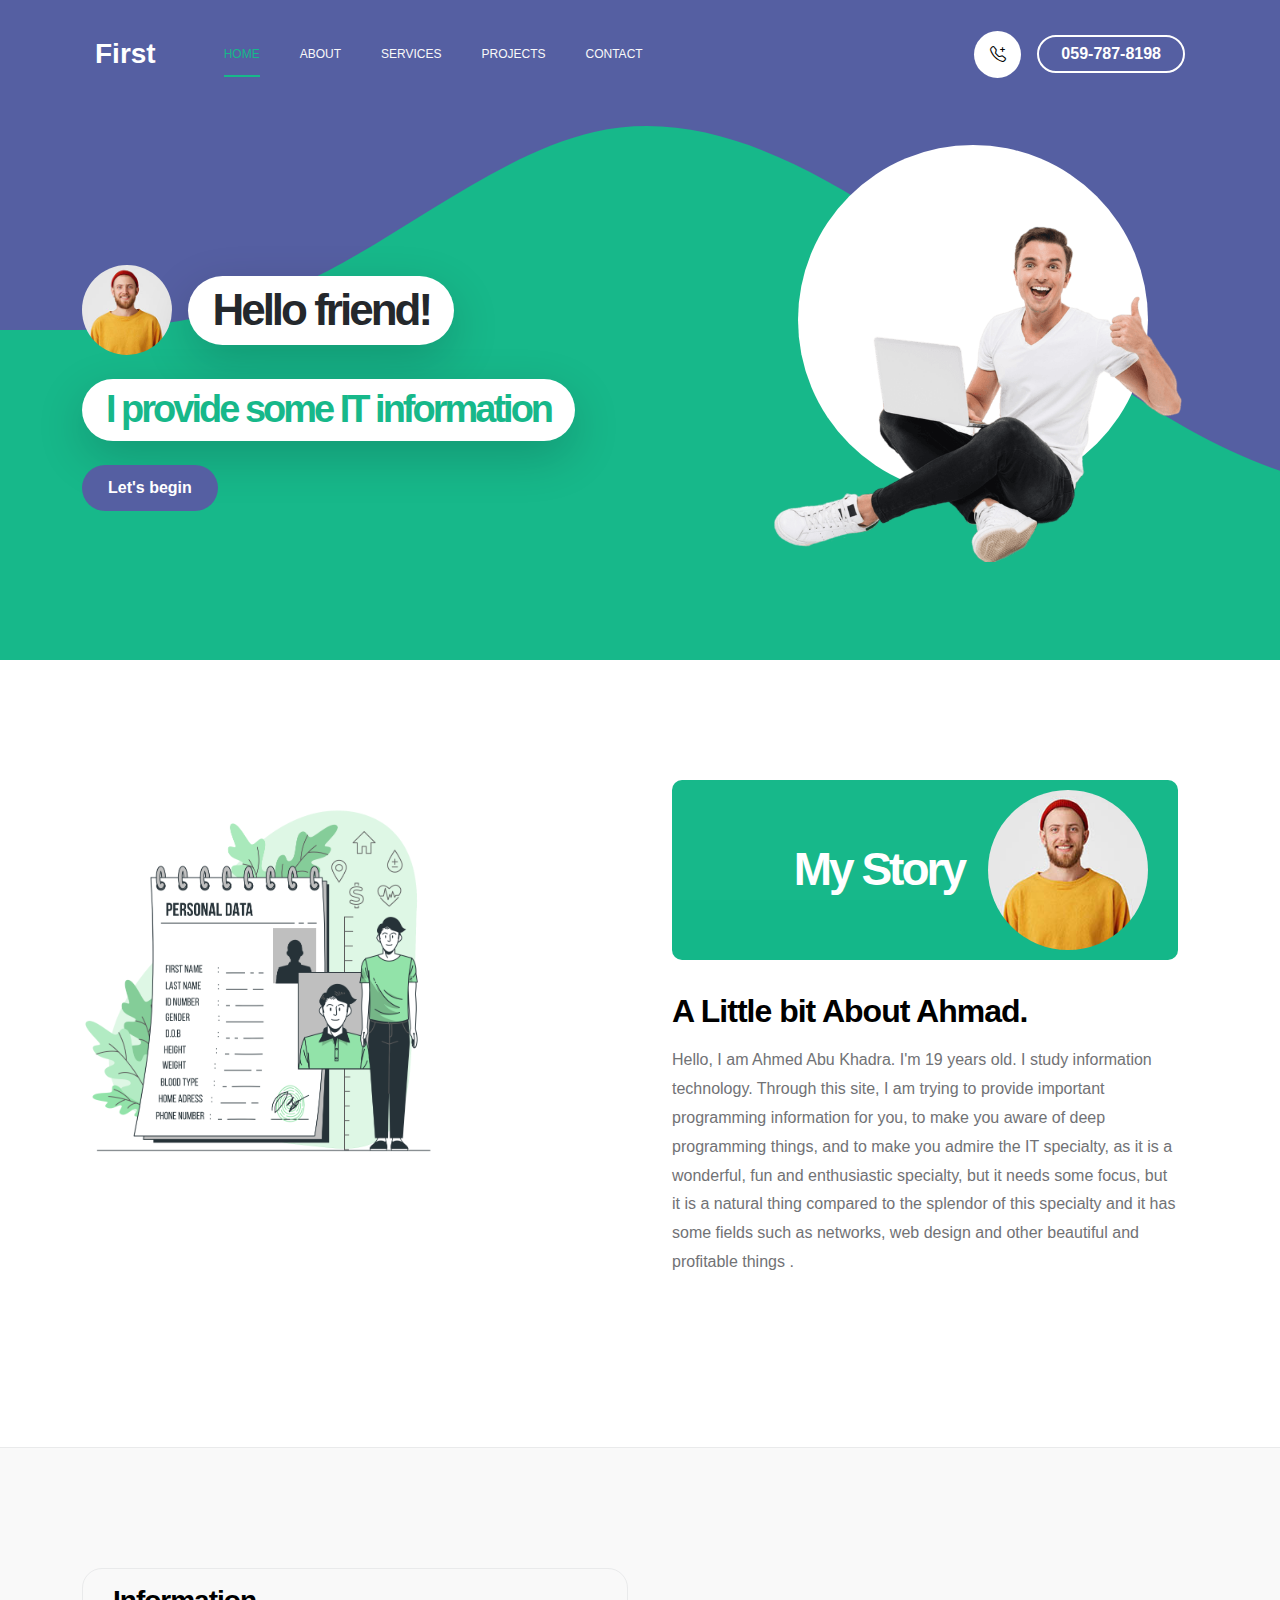
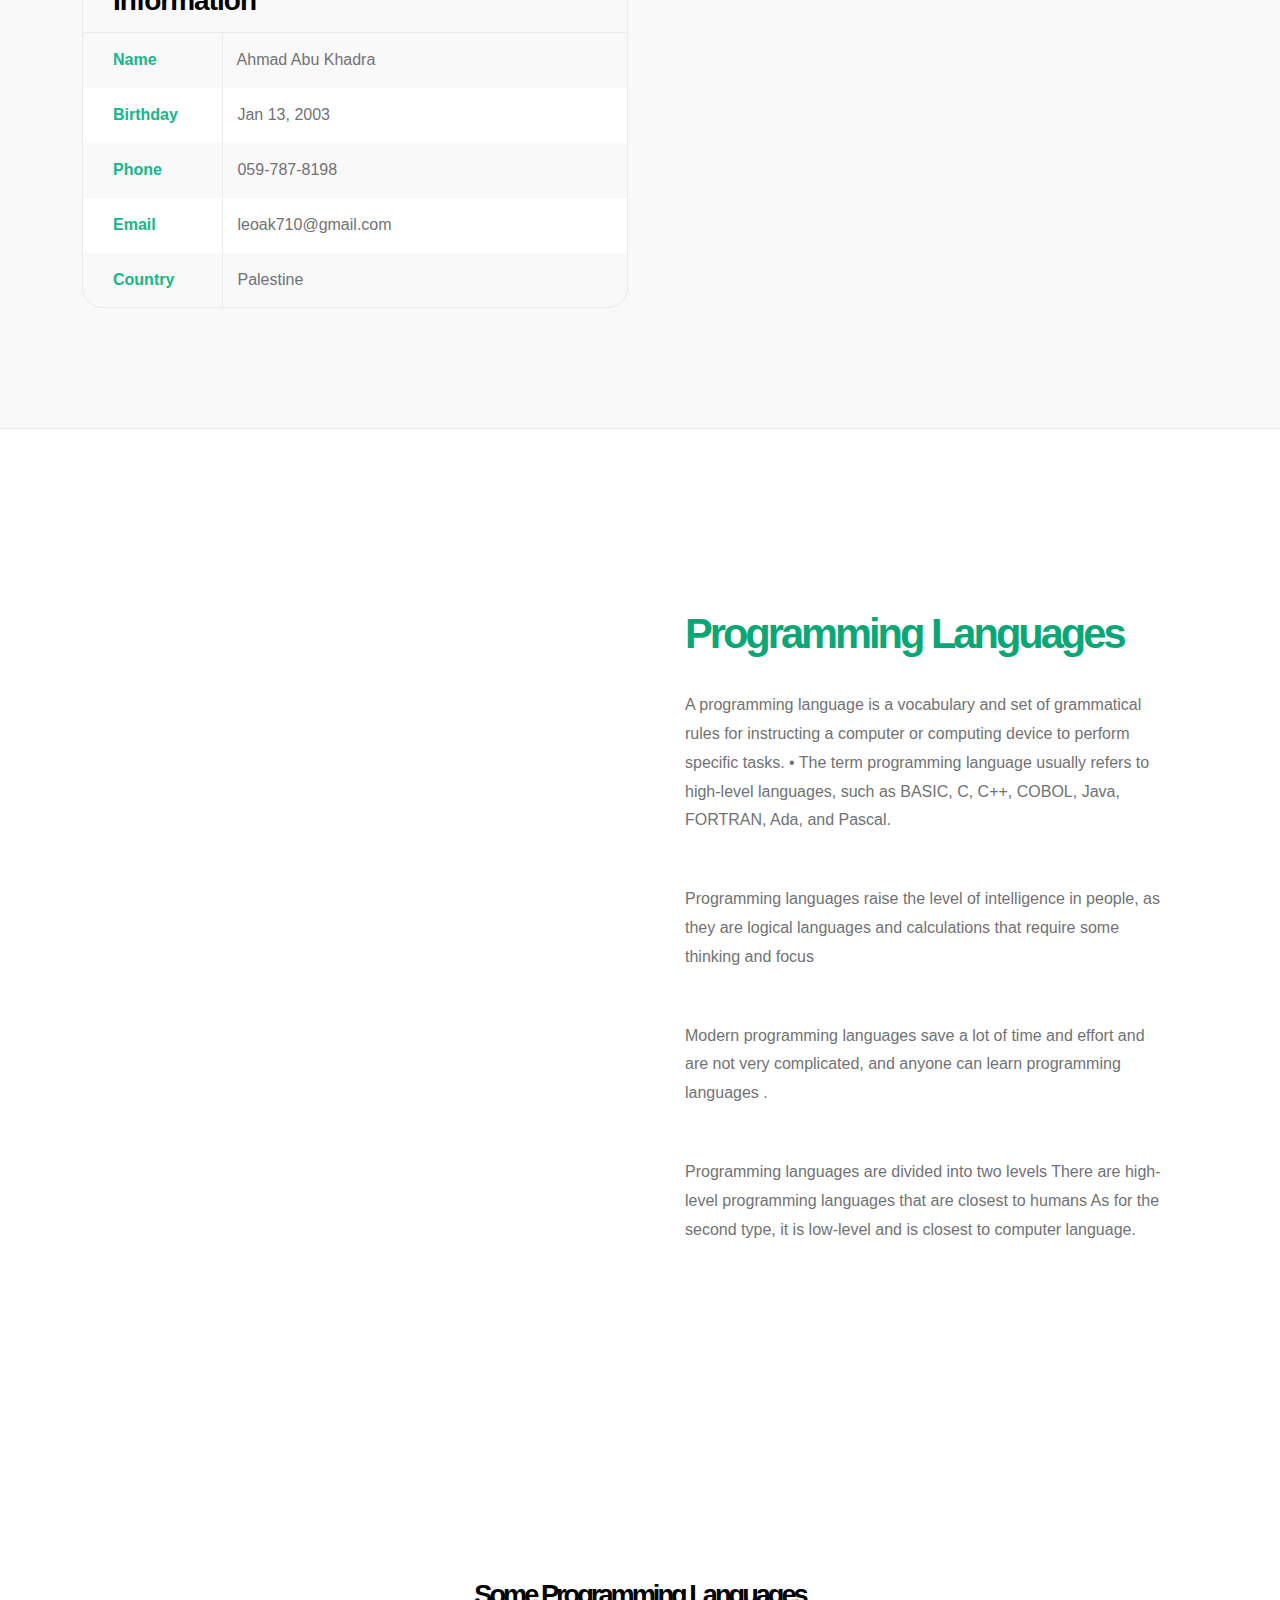
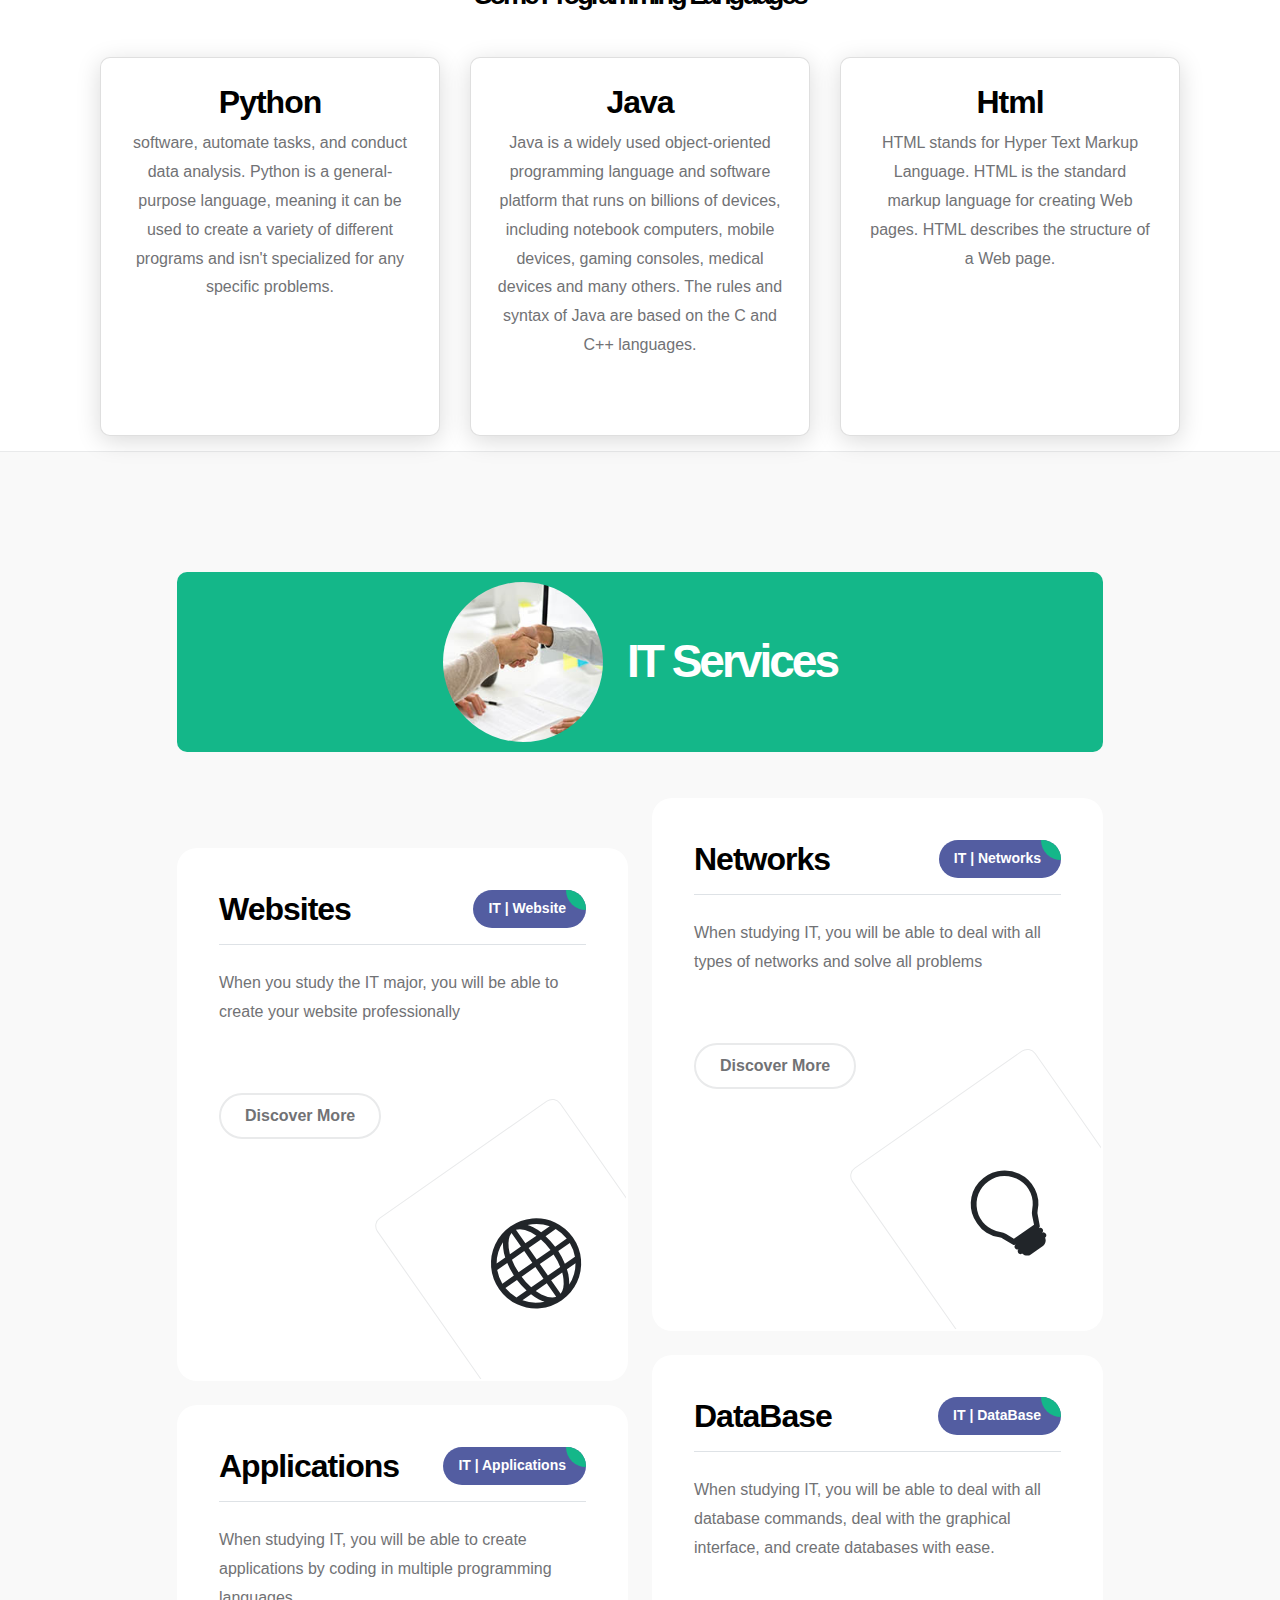
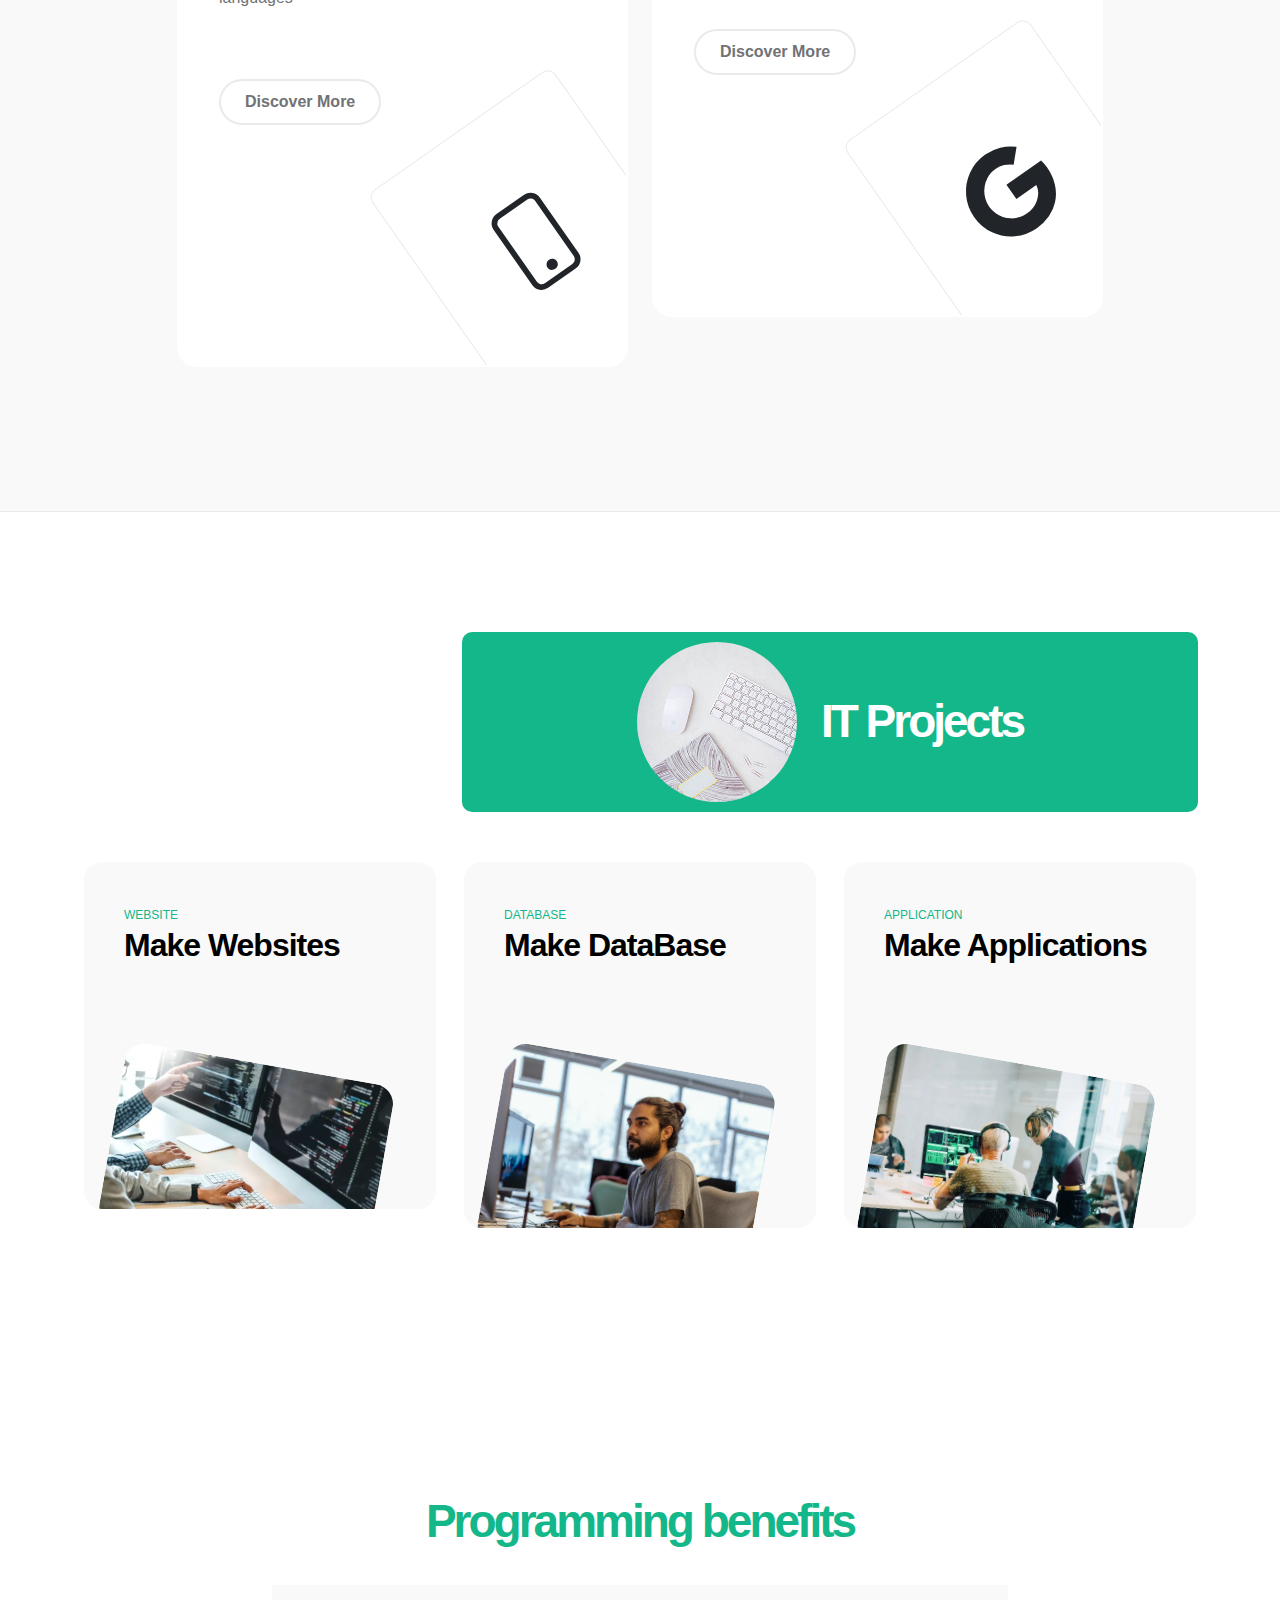
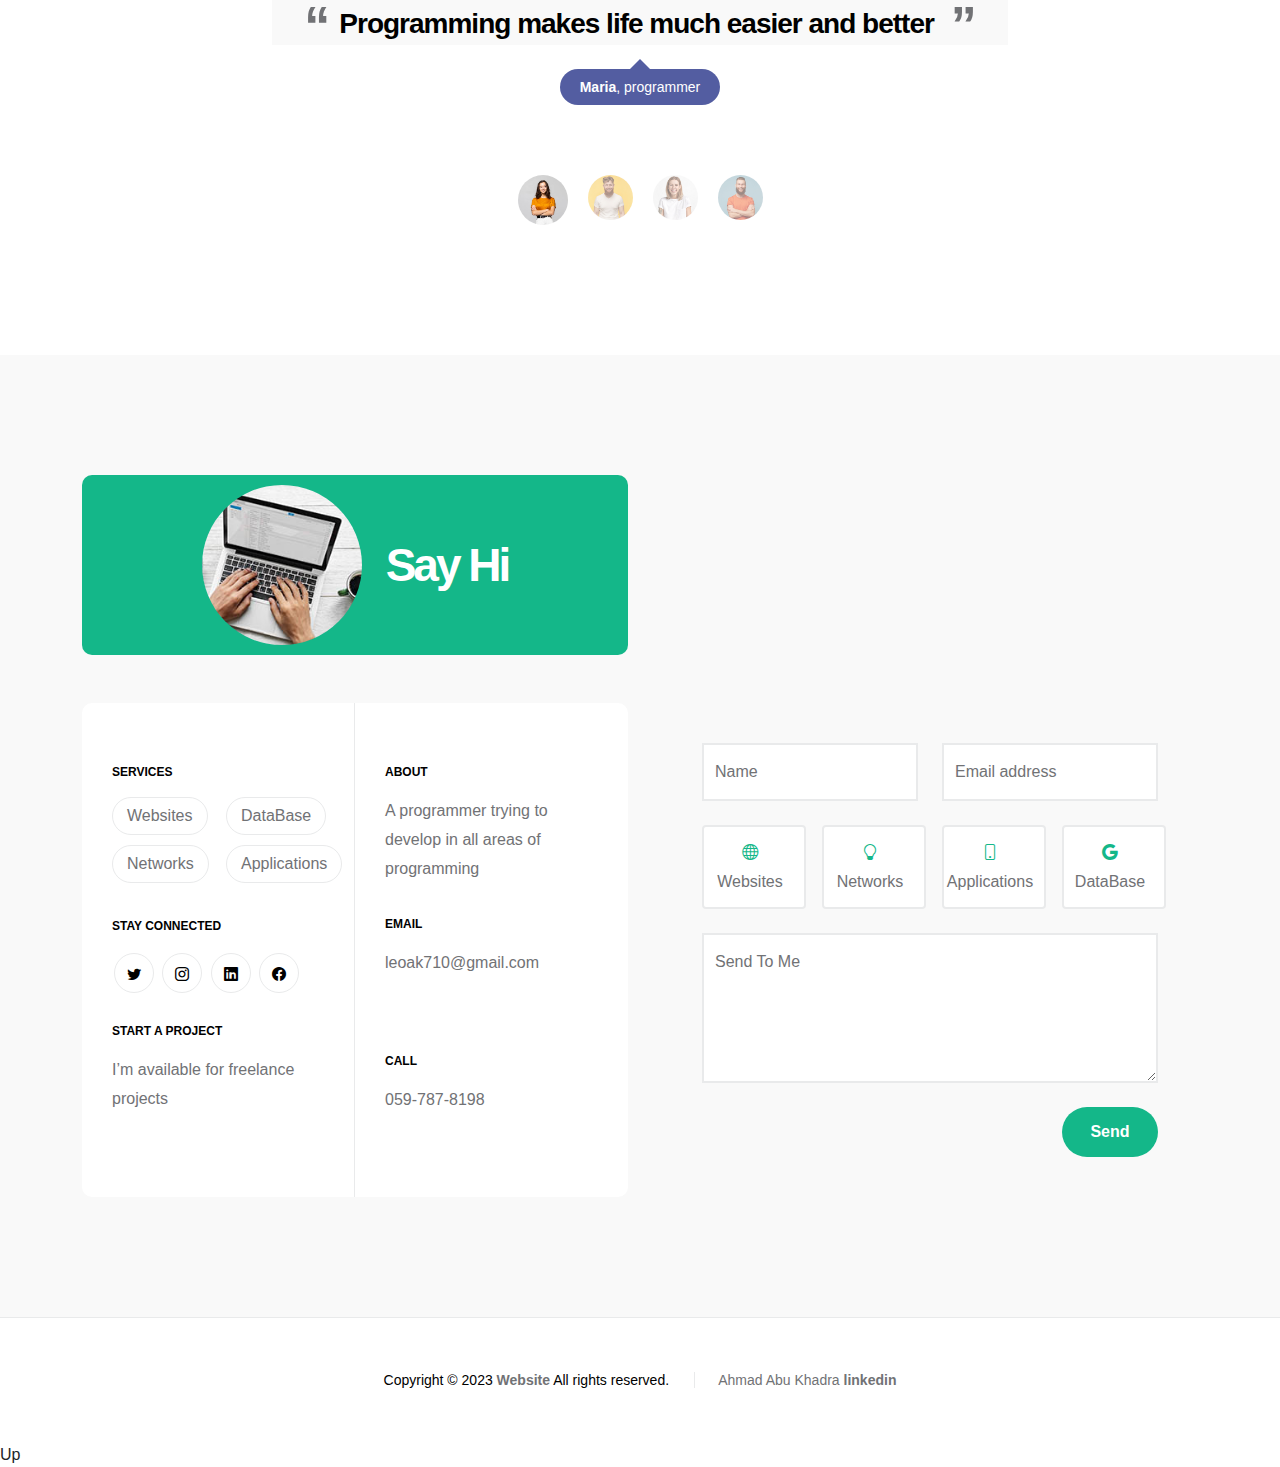
<file: index.html>
<!doctype html>
<html lang="en">
    <head>
        <meta charset="utf-8">
        <meta name="viewport" content="width=device-width, initial-scale=1">
        <link rel="shortcut icon" type="images/png " href="images/favicon.png" />

        <meta name="description" content="">
        <meta name="author" content="TemplateMo">

        <title>Ahmad Abu Khadra | Website</title>

        <!-- CSS FILES -->
        <link rel="preconnect" href="https://fonts.googleapis.com">
        
        <link rel="preconnect" href="https://fonts.gstatic.com" crossorigin>
        
        <link href="https://fonts.googleapis.com/css2?family=DM+Sans:wght@400;500;700&display=swap" rel="stylesheet">

        <link href="css/bootstrap.min.css" rel="stylesheet">

        <link href="css/bootstrap-icons.css" rel="stylesheet">

        <link href="css/magnific-popup.css" rel="stylesheet">
        <link rel="stylesheet" href="https://cdnjs.cloudflare.com/ajax/libs/font-awesome/6.2.1/css/all.min.css" integrity="sha512-MV7K8+y+gLIBoVD59lQIYicR65iaqukzvf/nwasF0nqhPay5w/9lJmVM2hMDcnK1OnMGCdVK+iQrJ7lzPJQd1w==" crossorigin="anonymous" referrerpolicy="no-referrer" />

        <link href="css/templatemo-first-portfolio-style.css" rel="stylesheet">
        




     

    </head>
    
    <body>

        <section class="preloader">
            <div class="spinner">
                <span class="spinner-rotate"></span>    
            </div>
        </section>

        <nav class="navbar navbar-expand-lg">
            <div class="container">

                <button class="navbar-toggler" type="button" data-bs-toggle="collapse" data-bs-target="#navbarNav" aria-controls="navbarNav" aria-expanded="false" aria-label="Toggle navigation">
                    <span class="navbar-toggler-icon"></span>
                </button>

                <a href="index.html" class="navbar-brand mx-auto mx-lg-0">First</a>

                <div class="d-flex align-items-center d-lg-none">
                    <i class="navbar-icon bi-telephone-plus me-3"></i>
                    <a class="custom-btn btn" href="#section_5">
                        059-787-8198
                    </a>
                </div>

                <div class="collapse navbar-collapse" id="navbarNav">
                    <ul class="navbar-nav ms-lg-5">
                        <li class="nav-item">
                            <a class="nav-link click-scroll" href="#section_1">Home</a>
                        </li>

                        <li class="nav-item">
                            <a class="nav-link click-scroll" href="#section_2">About</a>
                        </li>

                        <li class="nav-item">
                            <a class="nav-link click-scroll" href="#section_3">Services</a>
                        </li>

                        <li class="nav-item">
                            <a class="nav-link click-scroll" href="#section_4">Projects</a>
                        </li>

                        <li class="nav-item">
                            <a class="nav-link click-scroll" href="#section_5">Contact</a>
                        </li>
                    </ul>

                    <div class="d-lg-flex align-items-center d-none ms-auto">
                        <i class="navbar-icon bi-telephone-plus me-3"></i>
                        <a class="custom-btn btn" href="#section_5">
                            059-787-8198
                        </a>
                    </div>
                </div>

            </div>
        </nav>

        <main>

            <section class="hero d-flex justify-content-center align-items-center" id="section_1">
                <div class="container">
                    <div class="row">

                        <div class="col-lg-7 col-12">
                            <div class="hero-text">
                                <div class="hero-title-wrap d-flex align-items-center mb-4">
                                    <img src="images/happy-bearded-young-man.jpg" class="avatar-image avatar-image-large img-fluid" alt="">

                                    <h1 class="hero-title ms-3 mb-0">Hello friend!</h1>
                                </div>

                                <h2 class="mb-4">I provide some  IT information</h2>
                                <p class="mb-4"><a class="custom-btn btn custom-link" href="#section_2">Let's begin</a></p>
                            </div>
                        </div>

                        <div class="col-lg-5 col-12 position-relative">
                            <div class="hero-image-wrap"></div>
                            <img src="images/portrait-happy-excited-man-holding-laptop-computer.png" class="hero-image img-fluid" alt="">
                        </div>

                    </div>
                </div>

                <svg xmlns="http://www.w3.org/2000/svg" viewBox="0 0 1440 320"><path fill="#535da1" fill-opacity="1" d="M0,160L24,160C48,160,96,160,144,138.7C192,117,240,75,288,64C336,53,384,75,432,106.7C480,139,528,181,576,208C624,235,672,245,720,240C768,235,816,213,864,186.7C912,160,960,128,1008,133.3C1056,139,1104,181,1152,202.7C1200,224,1248,224,1296,197.3C1344,171,1392,117,1416,90.7L1440,64L1440,0L1416,0C1392,0,1344,0,1296,0C1248,0,1200,0,1152,0C1104,0,1056,0,1008,0C960,0,912,0,864,0C816,0,768,0,720,0C672,0,624,0,576,0C528,0,480,0,432,0C384,0,336,0,288,0C240,0,192,0,144,0C96,0,48,0,24,0L0,0Z"></path></svg>
            </section>


            <section class="about section-padding" id="section_2">
                <div class="container">
                    <div class="row">

                        <div class="col-lg-6 col-12">
                            <img src="images/Personal data-bro.png" class="about-image img-fluid" alt="">
                        </div>

                        <div class="col-lg-6 col-12 mt-5 mt-lg-0">
                            <div class="about-thumb">

                                <div class="section-title-wrap d-flex justify-content-end align-items-center mb-4">
                                    <h2 class="text-white me-4 mb-0">My Story</h2>

                                    <img src="images/happy-bearded-young-man.jpg" class="avatar-image img-fluid" alt="">
                                </div>

                                <h3 class="pt-2 mb-3">A Little bit About Ahmad.</h3>


<p>Hello, I am Ahmed Abu Khadra. I'm 19 years old. I study information technology. Through this site, I am trying to provide important programming information for you, to make you aware of deep programming things, and to make you admire the IT specialty, as it is a wonderful, fun and enthusiastic specialty, but it needs some focus, but it is a natural thing compared to the splendor of this specialty and it has some fields such as networks, web design and other beautiful and profitable things .

</p>
                            </div>
                        </div>

                    </div>
                </div>
            </section>







            






























            <section class="featured section-padding">
                <div class="container">
                    <div class="row">

                        <div class="col-lg-6 col-12">
                            <div class="profile-thumb">
                                <div class="profile-title">
                                    <h4 class="mb-0">Information</h4>
                                </div>

                                <div class="profile-body">
                                    <p>
                                        <span class="profile-small-title">Name</span> 
                                        <span>Ahmad Abu Khadra</span>
                                    </p>

                                    <p>
                                        <span class="profile-small-title">Birthday</span> 
                                        <span>Jan 13, 2003</span>
                                    </p>

                                    <p>
                                        <span class="profile-small-title">Phone</span> 
                                         <span><a href="tel: 305-240-9671">059-787-8198</a></span>
                                    </p>

                                    <p>
                                        <span class="profile-small-title">Email</span> 
                                        <span><a href="leoak710@gmail.com">leoak710@gmail.com</a></span>
                                    </p>
                                    <p>
                                        <span class="profile-small-title">Country</span> 
                                        <span><a href="#">Palestine</a></span>
                                        
                                    </p>
                                </div>
                            </div>
                        </div>

                    

                    </div>
                </div>
            </section>


                 



            <section class="parallax-window tm-section tm-section-services" id="services" data-parallax="scroll" data-image-src="#">
                <div class="tm-page-content-width">
                    <div class="tm-translucent-white-bg tm-content-box tm-content-box-right tm-textbox-full-height">
                        <div class="tm-content-box-inner">
                            <h2 class="tm-section-title tm-blue-text"> Programming Languages
                            </h2>
                            

<p>A programming language is a vocabulary and set of grammatical rules for instructing a computer or computing device to perform specific tasks. • The term programming language usually refers to high-level languages, such as BASIC, C, C++, COBOL, Java, FORTRAN, Ada, and Pascal.
</p>                           
 <div class="media tm-media">
                                <i class="fa fa-4x fa-cogs tm-media-icon"></i>    
                                <div class="media-body tm-media-body">
                                    <p class="tm-small-font">Programming languages ​​raise the level of intelligence in people, as they are logical languages ​​and calculations that require some thinking and focus</p>       
                                </div>                                
                            </div>
                            <div class="media tm-media">
                                <i class="fa fa-4x fa-check tm-media-icon"></i>
  
                                <div class="media-body tm-media-body">                                    
                                    <p class="tm-small-font">Modern programming languages ​​save a lot of time and effort and are not very complicated, and anyone can learn programming languages
                                        .</p>   
                                </div>
                            </div>
                            <div class="media tm-media">

                                <i class="fa fa-4x fa-podcast tm-media-icon"></i>
                                <div class="media-body tm-media-body">                                    
                                    <p class="tm-small-font">Programming languages ​​are divided into two levels
                                        There are high-level programming languages ​​that are closest to humans
                                        As for the second type, it is low-level and is closest to computer language.</p>   
                                </div>
                            </div>
                                
                                
                        </div>                        
                    </div>                    
                </div>                
            </section>







            <section class="cards" id="information">
                <h2 class="title">Some Programming Languages</h2>
                <div class="content">
                    <div class="card">
                        <div class="icon">
                            <i class="fa-brands fa-python"></i>
                        </div>
                        <div class="info">
                            <h3>Python</h3>
       <p> software, automate tasks, and conduct data analysis. Python is a general-purpose language, meaning it can be used to create a variety of different programs and isn't specialized for any specific problems.</p>
                        </div>
                    </div>
                    <div class="card">
                        <div class="icon">
                            <i class="fa-brands fa-java"></i>
                        </div>
                        <div class="info">
                            <h3>Java</h3>
        <p>Java is a widely used object-oriented programming language and software platform that runs on billions of devices, including notebook computers, mobile devices, gaming consoles, medical devices and many others. The rules and syntax of Java are based on the C and C++ languages.
        </p>
                        </div>
                    </div>
                    <div class="card">
                        <div class="icon">
                            <i class="fa-brands fa-html5"></i>
                                        </div>
                        <div class="info">
                            <h3>Html</h3>
        <p>HTML stands for Hyper Text Markup Language. HTML is the standard markup language for creating Web pages. HTML describes the structure of a Web page.
        </p>
                        </div>
                    </div>
                </div>
            </section>















            

            <section class="services section-padding" id="section_3">
                <div class="container">
                    <div class="row">

                        <div class="col-lg-10 col-12 mx-auto">
                            <div class="section-title-wrap d-flex justify-content-center align-items-center mb-5">
                                <img src="images/handshake-man-woman-after-signing-business-contract-closeup.jpg" class="avatar-image img-fluid" alt="">

                                <h2 class="text-white ms-4 mb-0"> IT Services</h2>
                            </div>

                            <div class="row pt-lg-5">
                                <div class="col-lg-6 col-12">
                                    <div class="services-thumb">
                                        <div class="d-flex flex-wrap align-items-center border-bottom mb-4 pb-3">
                                            <h3 class="mb-0">Websites</h3>

                                            <div class="services-price-wrap ms-auto">
                                                <p class="services-price-text mb-0">IT | Website</p>
                                                <div class="services-price-overlay"></div>
                                            </div>
                                        </div>

                                        <p>When you study the IT major, you will be able to create your website professionally
                                        </p>

                                        <a href="#" class="custom-btn custom-border-btn btn mt-3">Discover More</a>

                                        <div class="services-icon-wrap d-flex justify-content-center align-items-center">
                                            <i class="services-icon bi-globe"></i>
                                        </div>
                                    </div>
                                </div>

                                <div class="col-lg-6 col-12">
                                    <div class="services-thumb services-thumb-up">
                                        <div class="d-flex flex-wrap align-items-center border-bottom mb-4 pb-3">
                                            <h3 class="mb-0">Networks</h3>

                                            <div class="services-price-wrap ms-auto">
                                                <p class="services-price-text mb-0">IT | Networks</p>
                                                <div class="services-price-overlay"></div>
                                            </div>
                                        </div>

<p>When studying IT, you will be able to deal with all types of networks and solve all problems
</p>
                                        <a href="#" class="custom-btn custom-border-btn btn mt-3">Discover More</a>

                                        <div class="services-icon-wrap d-flex justify-content-center align-items-center">
                                            <i class="services-icon bi-lightbulb"></i>
                                        </div>
                                    </div>
                                </div>

                                <div class="col-lg-6 col-12">
                                    <div class="services-thumb">
                                        <div class="d-flex flex-wrap align-items-center border-bottom mb-4 pb-3">
                                            <h3 class="mb-0">Applications
                                            </h3>

                                            <div class="services-price-wrap ms-auto">
                                                <p class="services-price-text mb-0">IT | Applications </p>
                                                <div class="services-price-overlay"></div>
                                            </div>
                                        </div>


                                        <p>When studying IT, you will be able to create applications by coding in multiple programming languages
                                        </p>
                                        <a href="#" class="custom-btn custom-border-btn btn mt-3">Discover More</a>

                                        <div class="services-icon-wrap d-flex justify-content-center align-items-center">
                                            <i class="services-icon bi-phone"></i>
                                        </div>
                                    </div>
                                </div>

                                <div class="col-lg-6 col-12">
                                    <div class="services-thumb services-thumb-up">
                                        <div class="d-flex flex-wrap align-items-center border-bottom mb-4 pb-3">
                                            <h3 class="mb-0">DataBase</h3>

                                            <div class="services-price-wrap ms-auto">
                                                <p class="services-price-text mb-0">IT | DataBase</p>
                                                <div class="services-price-overlay"></div>
                                            </div>
                                        </div>


                                        <p>When studying IT, you will be able to deal with all database commands, deal with the graphical interface, and create databases with ease.
                                        </p>
                                        <a href="#" class="custom-btn custom-border-btn btn mt-3">Discover More</a>

                                        <div class="services-icon-wrap d-flex justify-content-center align-items-center">
                                            <i class="services-icon bi-google"></i>
                                        </div>
                                    </div>
                                    
                                </div>
                            </div>
                        </div>
                    </div>
                </div>
            </section>


            <section class="projects section-padding" id="section_4">
                <div class="container">
                    <div class="row">

                        <div class="col-lg-8 col-md-8 col-12 ms-auto">
                            <div class="section-title-wrap d-flex justify-content-center align-items-center mb-4">
                                <img src="images/white-desk-work-study-aesthetics.jpg" class="avatar-image img-fluid" alt="">

                                <h2 class="text-white ms-4 mb-0"> IT Projects</h2>
                            </div>
                        </div>

                        <div class="clearfix"></div>

                        <div class="col-lg-4 col-md-6 col-12">
                            <div class="projects-thumb">
                                <div class="projects-info">
                                    <small class="projects-tag">Website</small>

                                    <h3 class="projects-title">Make Websites</h3>
                                </div>

                                <a href="images/web-development-01.webp" class="popup-image">
                                    <img src="images/web-development-01.webp" class="projects-image img-fluid" alt="">
                                </a>
                            </div>
                        </div>

                        <div class="col-lg-4 col-md-6 col-12">
                            <div class="projects-thumb">
                                <div class="projects-info">
                                    <small class="projects-tag">DataBase</small>

                                    <h3 class="projects-title">Make DataBase</h3>
                                </div>

                                <a href="images/istock-1135710814.webp" class="popup-image">
                                    <img src="images/istock-1135710814.webp" class="projects-image img-fluid" alt="">
                                </a>
                            </div>
                        </div>

                        <div class="col-lg-4 col-md-6 col-12">
                            <div class="projects-thumb">
                                <div class="projects-info">
                                    <small class="projects-tag">Application</small>

                                    <h3 class="projects-title">Make Applications</h3>
                                </div>

                                <a href="images/programmers-coding-at-desk-man-woman-office-training.webp" class="popup-image">
                                    <img src="images/programmers-coding-at-desk-man-woman-office-training.webp" class="projects-image img-fluid" alt="">
                                </a>
                            </div>
                        </div>

                    </div>
                </div>
            </section>








            <section class="testimonial-section section-padding section-bg">
                <div class="container">
                    <div class="row">

                        <div class="col-lg-8 col-12 mx-auto">
                            <h2 class="mb-lg-3">
                             
                                Programming benefits</h2>
                            
                                <div id="testimonial-carousel" class="carousel carousel-fade slide" data-bs-ride="carousel">

                                    <div class="carousel-inner">
                                        <div class="carousel-item active">
                                           <div class="carousel-caption">
                                                <h4 class="carousel-title">Programming makes life much easier and better
                                                </h4>

                                                <small class="carousel-name"><span class="carousel-name-title">Maria</span>, programmer</small>
                                           </div>
                                        </div>

                                        <div class="carousel-item">
                                            <div class="carousel-caption">
                                                <h4 class="carousel-title">Programming creates jobs and raises the economy</h4>

                                                <small class="carousel-name"><span class="carousel-name-title">Thomas</span>, Web developer</small>
                                            </div>
                                        </div>

                                        <div class="carousel-item">
                                            <div class="carousel-caption">
                                                <h4 class="carousel-title">Programming is fun and makes the mind think smart and logical</h4>

                                                <small class="carousel-name"><span class="carousel-name-title">Jane</span>, IT student
                                                </small>
                                            </div>
                                        </div>

                                        <div class="carousel-item">
                                            <div class="carousel-caption">
                                                <h4 class="carousel-title">Programming makes it easy to find data quickly and easily</h4>

                                                <small class="carousel-name"><span class="carousel-name-title">Bob</span>, Database developer
                                                </small>
                                           </div>
                                        </div>

                                          <ol class="carousel-indicators">
                                               <li data-bs-target="#testimonial-carousel" data-bs-slide-to="0" class="active">
                                                    <img src="images/avatar/portrait-beautiful-young-woman-standing-grey-wall.jpg" class="img-fluid rounded-circle avatar-image" alt="avatar">
                                               </li>

                                               <li data-bs-target="#testimonial-carousel" data-bs-slide-to="1" class="">
                                                    <img src="images/avatar/portrait-young-redhead-bearded-male.jpg" class="img-fluid rounded-circle avatar-image" alt="avatar">
                                               </li>

                                               <li data-bs-target="#testimonial-carousel" data-bs-slide-to="2" class="">
                                                    <img src="images/avatar/pretty-blonde-woman-wearing-white-t-shirt.jpg" class="img-fluid rounded-circle avatar-image" alt="avatar">
                                               </li>

                                               <li data-bs-target="#testimonial-carousel" data-bs-slide-to="3" class="">
                                                    <img src="images/avatar/studio-portrait-emotional-happy-funny.jpg" class="img-fluid rounded-circle avatar-image" alt="avatar">
                                               </li>
                                          </ol>

                                 </div>
                            </div>
                        </div>

                    </div>
                </div>
            </section>



















































            <section class="contact section-padding" id="section_5">
                    <div class="container">
                        <div class="row">

                            <div class="col-lg-6 col-md-8 col-12">
                                <div class="section-title-wrap d-flex justify-content-center align-items-center mb-5">
                                    <img src="images/aerial-view-man-using-computer-laptop-wooden-table.jpg" class="avatar-image img-fluid" alt="">

                                    <h2 class="text-white ms-4 mb-0">Say Hi</h2>
                                </div>
                            </div>

                            <div class="clearfix"></div>

                            <div class="col-lg-3 col-md-6 col-12 pe-lg-0">
                                <div class="contact-info contact-info-border-start d-flex flex-column">
                                    <strong class="site-footer-title d-block mb-3">Services</strong>

                                    <ul class="footer-menu">
                                        <li class="footer-menu-item"><a href="#" class="footer-menu-link">Websites</a></li>

                                        <li class="footer-menu-item"><a href="#" class="footer-menu-link">Networks</a></li>

                                        <li class="footer-menu-item"><a href="#" class="footer-menu-link">DataBase</a></li>

                                        <li class="footer-menu-item"><a href="#" class="footer-menu-link">Applications</a></li>
                                    </ul>

                                    <strong class="site-footer-title d-block mt-4 mb-3">Stay connected</strong>

                                    <ul class="social-icon">
                                        <li class="social-icon-item"><a href="https://twitter.com/emi2pz" class="social-icon-link bi-twitter"></a></li>

                                        <li class="social-icon-item"><a href="https://www.instagram.com/sak_2_/" class="social-icon-link bi-instagram"></a></li>

                                        <li class="social-icon-item"><a href="https://www.linkedin.com/in/ahmad-abu-khadra-071959260/" class="social-icon-link bi-linkedin"></a></li>

                                        <li class="social-icon-item"><a href="https://www.facebook.com/profile.php?id=100055504251763" class="social-icon-link bi-facebook"></a></li>
                                    </ul>

                                    <strong class="site-footer-title d-block mt-4 mb-3">Start a project</strong>

                                    <p class="mb-0">I’m available for freelance projects</p>
                                </div>
                            </div>

                            <div class="col-lg-3 col-md-6 col-12 ps-lg-0">
                                <div class="contact-info d-flex flex-column">
                                    <strong class="site-footer-title d-block mb-3">About</strong>

                                    <p class="mb-2">
A programmer trying to develop in all areas of programming

                                    </p>

                                    <strong class="site-footer-title d-block mt-4 mb-3">Email</strong>

                                    <p>
                                        <a href="mailto:                                            leoak710@gmail.com
                                        ">
                                            leoak710@gmail.com
                                        </a>
                                    </p>

                                    <strong class="site-footer-title d-block mt-4 mb-3">Call</strong>

                                    <p class="mb-0">
                                        <a href="tel: 059-787-8198">
                                            059-787-8198
                                        </a>
                                    </p>
                                </div>
                            </div>

                            <div class="col-lg-6 col-12 mt-5 mt-lg-0">
                                <form action="#" method="get" class="custom-form contact-form" role="form">
                                    <div class="row">
                                        <div class="col-lg-6 col-md-6 col-12">
                                            <div class="form-floating">
                                                <input type="text" name="name" id="name" class="form-control" placeholder="Name" required="">
                                                
                                                <label for="floatingInput">Name</label>
                                            </div>
                                        </div>

                                        <div class="col-lg-6 col-md-6 col-12"> 
                                            <div class="form-floating">
                                                <input type="email" name="email" id="email" pattern="[^ @]*@[^ @]*" class="form-control" placeholder="Email address" required="">
                                                
                                                <label for="floatingInput">Email address</label>
                                            </div>
                                        </div>

                                        <div class="col-lg-3 col-md-6 col-6">
                                            <div class="form-check form-check-inline">
                                                <input name="website" type="checkbox" class="form-check-input" id="inlineCheckbox1" value="1">

                                                <label class="form-check-label" for="inlineCheckbox1">
                                                    <i class="bi-globe form-check-icon"></i>
                                                    <span class="form-check-label-text">Websites</span>
                                                </label>
                                          </div>
                                        </div>

                                        <div class="col-lg-3 col-md-6 col-6">
                                            <div class="form-check form-check-inline">
                                                <input name="branding" type="checkbox" class="form-check-input" id="inlineCheckbox2" value="1">

                                                <label class="form-check-label" for="inlineCheckbox2">
                                                    <i class="bi-lightbulb form-check-icon"></i>
                                                    <span class="form-check-label-text">Networks</span>
                                                </label>
                                            </div>
                                        </div>

                                        <div class="col-lg-3 col-md-6 col-6">
                                            <div class="form-check form-check-inline">
                                                <input name="ecommerce" type="checkbox" class="form-check-input" id="inlineCheckbox3" value="1">

                                                <label class="form-check-label" for="inlineCheckbox3">
                                                    <i class="bi-phone form-check-icon"></i>
                                                    <span class="form-check-label-text">Applications</span>
                                                </label>
                                            </div>
                                        </div>

                                        <div class="col-lg-3 col-md-6 col-6">
                                            <div class="form-check form-check-inline me-0">
                                                <input name="seo" type="checkbox" class="form-check-input" id="inlineCheckbox4" value="1">

                                                <label class="form-check-label" for="inlineCheckbox4">
                                                    <i class="bi-google form-check-icon"></i>
                                                    <span class="form-check-label-text">DataBase</span>
                                                </label>
                                            </div>
                                        </div>

                                        <div class="col-lg-12 col-12">
                                            <div class="form-floating">
                                                <textarea class="form-control" id="message" name="message" placeholder="Tell me about the project"></textarea>
                                                
                                                <label for="floatingTextarea">Send To Me</label>
                                            </div>
                                        </div>

                                        <div class="col-lg-3 col-12 ms-auto">
                                            <button type="submit" class="form-control">Send</button>
                                        </div>

                                    </div>
                                </form>
                            </div>

                        </div>
                    </div>
                </div>
            </section>






















































            

        </main>

        <footer class="site-footer">
            <div class="container">
                <div class="row">

                    <div class="col-lg-12 col-12">
                        <div class="copyright-text-wrap">
                            <p class="mb-0">
                                <span class="copyright-text">Copyright © 2023 <a href="#">Website</a> All rights reserved.</span>
                                Ahmad Abu Khadra 
                                <a rel="sponsored" href="https://www.linkedin.com/in/ahmad-abu-khadra-071959260/" target="_blank">linkedin</a>
                            </p>
                        </div>
                    </div>

                </div>
            </div>
        </footer>

        <!-- JAVASCRIPT FILES -->
        
        <script src="js/jquery.min.js"></script>
        <script src="js/bootstrap.min.js"></script>
        <script src="js/jquery.sticky.js"></script>
        <script src="js/click-scroll.js"></script>
        <script src="js/jquery.magnific-popup.min.js"></script>
        <script src="js/magnific-popup-options.js"></script>



        
        <script src="js/custom.js"></script>
        <span class="up">Up</span>

        <div id="progress">
            <span id="progress-value">&#x1F815;</span>
            <script src="js/main.js"></script>
          </div>
         








          

    </body>
</html>
</file>
<file: css/templatemo-first-portfolio-style.css>
/*

TemplateMo 578 First Portfolio

https://templatemo.com/tm-578-first-portfolio

*/


/*---------------------------------------
  CUSTOM PROPERTIES ( VARIABLES )             
-----------------------------------------*/
:root {
  --white-color:                  #ffffff;
  --primary-color:                #535da1;
  --secondary-color:              #14B789;
  --section-bg-color:             #f9f9f9;
  --dark-color:                   #000000;
  --p-color:                      #717275;
  --border-color:                 #e9eaeb;
  --featured-border-color:        #727aab;

  --body-font-family:             'DM Sans', sans-serif;

  --h1-font-size:                 62px;
  --h2-font-size:                 48px;
  --h3-font-size:                 36px;
  --h4-font-size:                 32px;
  --h5-font-size:                 24px;
  --h6-font-size:                 22px;
  --p-font-size:                  18px;
  --menu-font-size:               12px;
  --copyright-font-size:          14px;

  --border-radius-large:          100px;
  --border-radius-medium:         20px;
  --border-radius-small:          10px;

  --font-weight-normal:           400;
  --font-weight-medium:           500;
  --font-weight-bold:             700;
}

body {
    background: var(--white-color);
    font-family: var(--body-font-family); 
}


/*---------------------------------------
  TYPOGRAPHY               
-----------------------------------------*/

h2,
h3,
h4,
h5,
h6 {
  color: var(--dark-color);
}

h1,
h2,
h3,
h4,
h5,
h6 {
  font-weight: var(--font-weight-bold);
  letter-spacing: -1px;
}

h1 {
  font-size: var(--h1-font-size);
  letter-spacing: -3px;
}

h2 {
  font-size: var(--h2-font-size);
  color: var(--secondary-color);
  letter-spacing: -3px;
}

h3 {
  font-size: var(--h3-font-size);
}

h4 {
  font-size: var(--h4-font-size);
}

h5 {
  font-size: var(--h5-font-size);
  line-height: normal;
}

h6 {
  font-size: var(--h6-font-size);
}

p {
  color: var(--p-color);
  font-size: var(--p-font-size);
  font-weight: var(--font-weight-normal);
}

ul li {
  color: var(--p-color);
  font-size: var(--p-font-size);
  font-weight: var(--font-weight-normal);
}

a, 
button {
  touch-action: manipulation;
  transition: all 0.3s;
}

a {
  color: var(--p-color);
  text-decoration: none;
}

a:hover {
  color: var(--secondary-color);
}

::selection {
  background: var(--secondary-color);
  color: var(--white-color);
}

::-moz-selection {
  background: var(--secondary-color);
  color: var(--white-color);
}

.section-padding {
  padding-top: 120px;
  padding-bottom: 120px;
}

b,
strong {
  font-weight: var(--font-weight-bold);
}

.section-title-wrap {
  background: var(--secondary-color);
  border-radius: var(--border-radius-small);
  padding: 10px 30px;
}


/*---------------------------------------
  AVATAR IMAGE               
-----------------------------------------*/
.avatar-image {
  border-radius: var(--border-radius-large);
  width: 160px;
  height: 160px;
  object-fit: cover;
}

.avatar-image-large {
  width: 90.4px;
  height: 90.4px;
}


/*---------------------------------------
  PRE LOADER               
-----------------------------------------*/
.preloader {
  position: fixed;
  top: 0;
  left: 0;
  width: 100%;
  height: 100%;
  z-index: 99999;
  display: flex;
  flex-flow: row nowrap;
  justify-content: center;
  align-items: center;
  background: none repeat scroll 0 0 var(--white-color);
}

.spinner {
  border: 1px solid transparent;
  border-radius: var(--border-radius-small);
  position: relative;
}

.spinner:before {
  content: '';
  box-sizing: border-box;
  position: absolute;
  top: 50%;
  left: 50%;
  width: 45px;
  height: 45px;
  margin-top: -10px;
  margin-left: -10px;
  border-radius: 50%;
  border: 1px solid var(--border-color);
  border-top-color: var(--white-color);
  animation: spinner .9s linear infinite;
}

@-webkit-@keyframes spinner {
  to {transform: rotate(360deg);
  }
}

@keyframes spinner {
  to {transform: rotate(360deg);}
}


/*---------------------------------------
  CUSTOM ICON               
-----------------------------------------*/
.navbar-icon {
  background: var(--white-color);
  border-radius: var(--border-radius-large);
  color: var(--dark-color);
  width: 47px;
  height: 47px;
  line-height: 47px;
  text-align: center;
}

.is-sticky .navbar-icon {
  background: var(--secondary-color);
  color: var(--white-color);
}

.form-check-icon {
  color: var(--secondary-color);
}


/*---------------------------------------
  CUSTOM BUTTON               
-----------------------------------------*/
.custom-btn,
.navbar .custom-btn {
  font-size: var(--p-font-size);
  font-weight: var(--font-weight-bold);
}

.navbar .custom-btn {
  background: transparent;
  border-width: 2px;
  border-style: solid;
  border-color: var(--white-color);
  color: var(--white-color);
  padding: 8px 22px;
}

.navbar .custom-btn:hover {
  background: var(--white-color);
  border-color: transparent;
  color: var(--secondary-color);
}

.custom-btn {
  background: var(--secondary-color);
  border-radius: var(--border-radius-large);
  color: var(--white-color);
  font-weight: var(--font-weight-bold);
  padding: 12px 24px;
}

.custom-btn:hover {
  background: var(--primary-color);
  box-shadow: 0 1rem 3rem rgba(0,0,0,.175);
  color: var(--white-color);
}

.custom-border-btn {
  background: transparent;
  border: 2px solid var(--border-color);
  color: var(--p-color);
}

.custom-border-btn:hover {
  background: var(--secondary-color);
  border-color: var(--secondary-color);
  color: var(--white-color);
}

.custom-link {
	background-color: var(--primary-color);
}

.custom-link:hover {
	background-color: var(--secondary-color);
}


/*---------------------------------------
  NAVIGATION              
-----------------------------------------*/
.sticky-wrapper {
  position: relative;
  z-index: 222;
  height: auto !important;
}

.is-sticky,
.is-sticky .navbar .container {
  background: var(--white-color);
  box-shadow: 0 1rem 3rem rgb(0 0 0 / 18%);
}

.is-sticky .navbar-brand,
.is-sticky .navbar-brand:hover {
  color: var(--dark-color);
}

.is-sticky .navbar-nav .nav-link {
  color: var(--p-color);
}

.is-sticky .navbar .custom-btn {
  border-color: var(--secondary-color);
  color: var(--secondary-color);
}

.is-sticky .navbar .custom-btn:hover {
  background: var(--secondary-color);
  color: var(--white-color);
}

.navbar {
  background: transparent;
  position: absolute;
  z-index: 9;
  right: 0;
  left: 0;
  transition: all 0.3s;
  padding-top: 15px;
  padding-bottom: 0;
}

.navbar .container {
  border-radius: var(--border-radius-small);
  padding: 10px 25px;
}

.navbar-brand {
  font-size: var(--h4-font-size);
  font-weight: var(--font-weight-bold);
}

.navbar-brand,
.navbar-brand:hover {
  color: var(--white-color);
}

.navbar-expand-lg .navbar-nav .nav-link {
  padding-right: 0;
  padding-left: 0;
  margin-right: 20px;
  margin-left: 20px;
}

.navbar-nav .nav-link {
  display: inline-block;
  color: var(--section-bg-color);
  font-size: var(--menu-font-size);
  font-weight: var(--font-weight-medium);
  text-transform: uppercase;
  position: relative;
  padding-top: 15px;
  padding-bottom: 15px;
}

.navbar-nav .nav-link::after {
  content: "";
  background: transparent;
  position: absolute;
  bottom: 6px;
  right: 0;
  left: 0;
  width: 100%;
  height: 2px;
}

.navbar-nav .nav-link.active::after, 
.navbar-nav .nav-link:hover::after {
  background: var(--secondary-color);
}

.navbar-nav .nav-link.active, 
.navbar-nav .nav-link:hover {
  color: var(--secondary-color);
}

.navbar-toggler {
  border: 0;
  padding: 0;
  cursor: pointer;
  margin: 0;
  width: 30px;
  height: 35px;
  outline: none;
}

.navbar-toggler:focus {
  outline: none;
  box-shadow: none;
}

.navbar-toggler[aria-expanded="true"] .navbar-toggler-icon {
  background: transparent;
}

.navbar-toggler[aria-expanded="true"] .navbar-toggler-icon:before,
.navbar-toggler[aria-expanded="true"] .navbar-toggler-icon:after {
  transition: top 300ms 50ms ease, -webkit-transform 300ms 350ms ease;
  transition: top 300ms 50ms ease, transform 300ms 350ms ease;
  transition: top 300ms 50ms ease, transform 300ms 350ms ease, -webkit-transform 300ms 350ms ease;
  top: 0;
}

.navbar-toggler[aria-expanded="true"] .navbar-toggler-icon:before {
  transform: rotate(45deg);
}

.navbar-toggler[aria-expanded="true"] .navbar-toggler-icon:after {
  transform: rotate(-45deg);
}

.navbar-toggler .navbar-toggler-icon {
  background: var(--white-color);
  transition: background 10ms 300ms ease;
  display: block;
  width: 30px;
  height: 2px;
  position: relative;
}

.navbar-toggler .navbar-toggler-icon:before,
.navbar-toggler .navbar-toggler-icon:after {
  transition: top 300ms 350ms ease, -webkit-transform 300ms 50ms ease;
  transition: top 300ms 350ms ease, transform 300ms 50ms ease;
  transition: top 300ms 350ms ease, transform 300ms 50ms ease, -webkit-transform 300ms 50ms ease;
  position: absolute;
  right: 0;
  left: 0;
  background: var(--white-color);
  width: 30px;
  height: 2px;
  content: '';
}

.navbar-toggler .navbar-toggler-icon::before {
  top: -8px;
}

.navbar-toggler .navbar-toggler-icon::after {
  top: 8px;
}


/*---------------------------------------
  HERO              
-----------------------------------------*/
.hero {
  background: var(--secondary-color);
  position: relative;
  overflow: hidden;
  padding-top: 330px;
  padding-bottom: 330px;
}

@media  screen and (min-width: 991px) {
  .hero {
    height: 60vh;
  }
}

.hero-title,
.hero h2 {
  background: var(--white-color);
  box-shadow: 0 1rem 3rem rgba(0,0,0,.175);
  border-radius: var(--border-radius-large);
  display: inline-block;
  padding: 8px 24px;
}

.hero-title {
	font-size: 44px;
}

.hero h2 {
	font-size: 38px;
}

.hero-text {
  position: relative;
  z-index: 22;
  top: 70px;
}

.hero-image-wrap {
  background: var(--white-color);
  border-radius: 100%;
  width: 350px;
  height: 350px;
  position: absolute;
  z-index: 22;
  top: -50px;
  right: 0;
  left: 0;
  margin: auto;
  pointer-events: none;
}

.hero-image {
  position: absolute;
  z-index: 22;
  top: 0;
  width: 100%;
  min-width: 550px;
}

.hero svg {
  position: absolute;
  z-index: 2;
  bottom: 0;
  right: 0;
  left: 0;
  overflow: hidden;
  height: 100%;
  pointer-events: none;
}


/*---------------------------------------
  ABOUT              
-----------------------------------------*/
.profile-thumb {
  border: 1px solid var(--border-color);
  border-radius: var(--border-radius-medium);
  position: relative;
  overflow: hidden;
}

.profile-title {
  border-bottom: 1px solid var(--border-color);
  padding: 15px 30px;
}

.profile-small-title {
  border-right: 1px solid var(--border-color);
  color: var(--secondary-color);
  font-weight: var(--font-weight-bold);
  min-width: 140px;
  margin-right: 10px;
  padding: 13px 30px;
  display: inline-block;
}

.profile-body p {
  margin-bottom: 0;
}

.profile-body p:nth-of-type(even) {
  background: var(--white-color);
}

.about-image {
  border-radius: var(--border-radius-medium);
}

.about-thumb {
  padding-right: 20px;
  padding-left: 20px;
}


/*---------------------------------------
  FEATURED              
-----------------------------------------*/
.featured-numbers {
  font-size: var(--h1-font-size);
  line-height: normal;
  display: block;
}

.featured-text {
  color: var(--secondary-color);
}

.featured-border-bottom {
  border-bottom: 1px solid var(--border-color);
}

.featured-border-start {
  border-left: 1px solid var(--border-color);
}


/*---------------------------------------
  CLIENTS              
-----------------------------------------*/

.clients-item-height {
	height: 120px;
}

.clients-image {
  display: block;
  max-width: 100px;
  margin: auto;
  transition: all ease 0.2s;
}

.clients-image:hover {
  transform: scale(1.3);
}


/*---------------------------------------
  SERVICES              
-----------------------------------------*/
.services,
.featured {
  background: var(--section-bg-color);
  border-top: 1px solid var(--border-color);
  border-bottom: 1px solid var(--border-color);
}

.services-thumb {
  background: var(--white-color);
  border: 2px solid transparent;
  border-radius: var(--border-radius-medium);
  position: relative;
  overflow: hidden;
  margin-bottom: 24px;
  padding: 40px 40px 240px 40px;
  transition: all 0.5s;
}

.services-thumb-up {
  position: relative;
  bottom: 50px;
  margin-bottom: -50px;
}

.services-thumb:hover {
  border: 2px solid var(--secondary-color);
  box-shadow: 0 1rem 3rem rgba(0,0,0,.175);
}

.services-thumb:hover .services-icon-wrap {
  background: var(--secondary-color);
  border-color: var(--secondary-color);
  color: var(--white-color);
}

.services-icon-wrap {
  border: 1px solid var(--border-color);
  border-radius: var(--border-radius-small);
  position: absolute;
  bottom: 0;
  right: 0;
  width: 50%;
  height: 55%;
  transform: rotate(-35deg) translateY(55px);
  transition: all ease 0.5s;
}

.services-icon {
  font-size: 90px;
  position: relative;
  bottom: 15px;
}

.services-thumb:hover .services-price-wrap {
  background: var(--secondary-color);
}

.services-thumb:hover .services-price-overlay {
  background: var(--primary-color);
}

.services-price-wrap {
  background: var(--primary-color);
  border-radius: var(--border-radius-medium);
  position: relative;
  overflow: hidden;
  padding: 6px 20px 6px 15px;
  transition: all ease 0.5s;
}

.services-price-text {
  color: var(--white-color);
  font-size: var(--copyright-font-size);
  font-weight: var(--font-weight-bold);
}

.services-price-overlay {
  background: var(--secondary-color);
  border-bottom-left-radius: 100%;
  position: absolute;
  top: 0;
  right: 0;
  width: 20px;
  height: 20px;
  pointer-events: none;
}


/*---------------------------------------
  PROJECTS              
-----------------------------------------*/
.projects-thumb {
  background: var(--section-bg-color);
  border: 2px solid var(--white-color);
  border-radius: var(--border-radius-medium);
  position: relative;
  overflow: hidden;
  margin-top: 24px;
  margin-bottom: 24px;
  padding: 40px;
  transition: all ease 0.5s;
}

.projects-thumb:hover {
  border-color: var(--secondary-color);
}

.projects-thumb:hover .projects-image,
.projects-thumb:focus .projects-image {
  transform: rotate(0) translateY(0);
}

.projects-thumb .popup-image {
  display: block;
  width: 100%;
  height: 100%;
}

.projects-image {
  border-radius: var(--border-radius-medium);
  display: block;
  width: 100%;
  transform: rotate(10deg) translateY(80px);
  transition: all ease 0.5s;
}

.projects-title {
  margin-bottom: 20px;
}

.projects-tag {
  font-size: var(--menu-font-size);
  font-weight: var(--font-weight-medium);
  color: var(--secondary-color);
  text-transform: uppercase;
  margin-bottom: 5px;
}


/*---------------------------------------
  CONTACT              
-----------------------------------------*/
.contact {
  background: var(--section-bg-color);
}

.contact-info {
  background: var(--white-color);
  border-top-right-radius: var(--border-radius-small);
  border-bottom-right-radius: var(--border-radius-small);
  padding: 60px 30px 30px 30px;
  height: 100%;
}

.contact-info-border-start {
  border-right: 1px solid var(--border-color);
  border-radius: var(--border-radius-small) 0 0 var(--border-radius-small);
}

.contact-form {
  margin-left: 10px;
}


/*---------------------------------------
  CUSTOM FORM               
-----------------------------------------*/
.custom-form .form-control {
  background: var(--white-color);
  box-shadow: none;
  border: 2px solid var(--border-color);
  color: var(--p-color);
  margin-bottom: 24px;
  padding-top: 13px;
  padding-bottom: 13px;
  outline: none;
}

.form-floating>label {
  color: var(--p-color);
}

.form-check-inline {
  vertical-align: middle;
  width: 100%;
  position: relative;
  margin-right: 0;
  margin-top: 0;
  margin-bottom: 24px;
  padding: 0;
}

.custom-form .form-check-label {
  position: absolute;
  top: 50%;
  left: 50%;
  transform: translate(-50%, -50%);
  text-align: center;
}

.form-check-label-text {
  color: var(--p-color);
  display: block;
  font-size: copyright-font-size;
  margin-top: 5px;
}

.form-check-input[type=checkbox] {
  background: var(--white-color);
  border: 2px solid var(--border-color);
  box-shadow: none;
  outline: none;
  width: 100%;
  margin-top: 0;
  margin-left: 0;
  padding: 40px 50px;
}

.form-check-input:checked[type=checkbox] {
  background-image: none;
}

.form-check-input:hover,
.form-check-input:checked {
  background-color: transparent;
  border-color: var(--secondary-color);
}

.custom-form .form-control:hover,
.custom-form .form-control:focus {
  background: transparent;
  border-color: var(--secondary-color);
}

.custom-form .form-floating textarea {
  height: 150px;
}

.custom-form button[type="submit"] {
  background: var(--secondary-color);
  border: none;
  border-radius: var(--border-radius-large);
  color: var(--white-color);
  font-weight: var(--font-weight-bold);
  transition: all 0.3s;
  margin-bottom: 0;
}

.custom-form button[type="submit"]:hover,
.custom-form button[type="submit"]:focus {
  background: var(--primary-color);
  border-color: transparent;
}


/*---------------------------------------
  SITE FOOTER              
-----------------------------------------*/
.site-footer {
  border-top: 1px solid var(--border-color);
  padding-top: 50px;
  padding-bottom: 50px;
  text-align: center;
}

.site-footer-title {
  font-size: var(--menu-font-size);
  color: var(--dark-color);
  text-transform: uppercase;
}

.copyright-text-wrap p,
.copyright-text {
  font-size: var(--copyright-font-size);
}

.copyright-text {
  border-right: 1px solid var(--border-color);
  padding-right: 25px;
  margin-right: 20px;
}

.copyright-text-wrap a {
  font-weight: var(--font-weight-bold);
}

.footer-menu {
  margin: 0;
  padding: 0;
}

.footer-menu-item {
  list-style: none;
  display: inline-block;
  vertical-align: top;
}

.footer-menu-link {
  border: 1px solid var(--border-color);
  border-radius: var(--border-radius-medium);
  color:rgb(167, 153, 140)
  font-size: var(--copyright-font-size);
  font-weight: var(--font-weight-medium);
  display: inline-block;
  vertical-align: top;
  text-align: center;
  margin-right: 10px;
  margin-bottom: 10px;
  padding: 6px 14px;
  min-width: 70px;
}

.footer-menu-link:hover {
  background: var(--secondary-color);
  border-color: transparent;
  color: var(--white-color);
}


/*---------------------------------------
  SOCIAL ICON               
-----------------------------------------*/
.social-icon {
  margin: 0;
  padding: 0;
}

.social-icon-item {
  list-style: none;
  display: inline-block;
  vertical-align: top;
}

.social-icon-link {
  border: 1px solid var(--border-color);
  border-radius: var(--border-radius-large);
  font-size: var(--copyright-font-size);
  color: var(--dark-color);
  display: inline-block;
  vertical-align: top;
  margin: 2px 2px 5px 2px;
  width: 40px;
  height: 40px;
  line-height: 40px;
  text-align: center;
}

.social-icon-link:hover {
  background: var(--secondary-color);
  border-color: transparent;
  color: var(--white-color);
}


/*---------------------------------------
  RESPONSIVE STYLES               
-----------------------------------------*/
@media screen and (min-width: 1600px) {
  .hero {
    padding-top: 380px;
    padding-bottom: 380px;
  }

  .hero-image-wrap {
    top: -50px;
    width: 400px;
    height: 400px;
  }

  .hero-image {
    min-width: 650px;
  }
  
  .hero-title,
	.hero h2 {
	  font-size: var(--h2-font-size);
	}
}

@media screen and (max-width: 991px) {
  h1 {
    font-size: 48px;
  }

  h2 {
    font-size: 36px;
  }

  h3 {
    font-size: 32px;
  }

  h4 {
    font-size: 28px;
  }

  h5 {
    font-size: 20px;
  }

  h6 {
    font-size: 18px;
  }

  .section-padding {
    padding-top: 80px;
    padding-bottom: 80px;
  }

  .custom-btn,
  .navbar .custom-btn {
    font-size: var(--copyright-text-font-size);
    padding: 8px 16px;
  }

  .navbar .container {
    background: var(--white-color);
  }

  .navbar-brand,
  .navbar-brand:hover {
    color: var(--dark-color);
  }

  .navbar-icon {
    background: var(--secondary-color);
    color: var(--white-color);
    width: 44px;
    height: 44px;
    line-height: 44px;
  }

  .navbar .custom-btn {
    border-color: var(--secondary-color);
    color: var(--secondary-color);
  }

  .navbar-toggler .navbar-toggler-icon,
  .navbar-toggler .navbar-toggler-icon:before,
  .navbar-toggler .navbar-toggler-icon:after {
    background: var(--dark-color);
  }

  .navbar-expand-lg .navbar-nav .nav-link {
    margin-left: 0;
  }

  .navbar-nav .nav-link {
    color: var(--p-color);
    padding-top: 10px;
    padding-bottom: 10px;
  }

  .hero {
    padding-top: 200px;
    padding-bottom: 400px;
  }

  .hero-text {
    top: 0;
    margin-bottom: 120px;
  }

  .about-thumb {
    padding-right: 0;
    padding-left: 0;
  }

  .about-numbers {
    font-size: 42px;
  }

  .services-thumb-up {
    bottom: 0;
    margin-bottom: 32px;
  }

  .services-thumb {
    margin-bottom: 32px;
    padding-bottom: 270px;
  }

  .services-icon-wrap {
    width: 45%;
    height: 60%;
  }

  .services .col-lg-10 .row .col-lg-6:last-child,
  .projects .col-lg-4:last-child {
    margin-bottom: 0;
  }

  .projects-thumb {
    margin-top: 0;
    margin-bottom: 32px;
  }

  .contact-info {
    border-radius: 0 0 var(--border-radius-small) var(--border-radius-small);
    padding: 40px 30px;
  }

  .contact-info-border-start {
    border-right: 0;
    border-bottom: 1px solid var(--border-color);
    border-radius: var(--border-radius-small) var(--border-radius-small) 0 0;
  }
}

@media screen and (max-width: 575px) {
  .navbar .container {
    margin-right: 12px;
    margin-left: 12px;
  }
}

@media screen and (max-width: 480px) {
  h1 {
    font-size: 40px;
  }

  h2 {
    font-size: 28px;
  }

  h3 {
    font-size: 26px;
  }

  h4 {
    font-size: 22px;
  }

  h5 {
    font-size: 20px;
  }

  .custom-btn,
  .navbar .custom-btn {
    font-size: 13px;
    padding: 6px 12px;
  }

  .navbar-icon {
    font-size: var(--copyright-font-size);
    width: 35.5px;
    height: 35.5px;
    line-height: 35.5px;
  }

  .hero-image-wrap {
    width: 300px;
    height: 300px;
  }

  .hero-image {
    min-width: inherit;
  }
}

#progress {
  position: fixed;
  bottom: 20px;
  right: 10px;
  height: 70px;
  width: 70px;
  display: none;
  place-items: center;
  border-radius: 50%;
  box-shadow: 0 0 10px rgba(0, 0, 0, 0.2);
  cursor: pointer;
}
#progress-value {
  display: block;
  height: calc(100% - 15px);
  width: calc(100% - 15px);
  background-color: #ffffff;
  border-radius: 50%;
  display: grid;
  place-items: center;
  font-size: 35px;
  color: #001a2e;
}




































.container-fluid { 
	padding-left: 0; 
	padding-right: 0;
	overflow-x: hidden;
}

.tm-flex { display: flex; }

.tm-section {
	background-position: center center;
    background-size: cover;
    background-repeat: no-repeat;
}

button:focus { outline: none; }

p { 
	line-height: 1.8;
	margin-bottom: 50px;
}

.tm-section-title {
	font-size: 2.6rem;
    margin-bottom: 2rem;	
}

.tm-site-title-wrap {
	padding-top: 80px;
	padding-bottom: 100px;
}

.tm-site-title { 
	border: 2px solid #888181;
	color: #676362;
	display: inline-block;
	font-size: 3rem; 
	padding: 30px 40px;
}

.tm-textbox {
	max-width: 600px;
	width: 100%;
	padding: 50px;
	overflow: auto;
}

.tm-textbox-full-height { min-height: 950px; }

.tm-white-bg {
	background-color: white;
	color: #676362;
}

.tm-translucent-white-bg { background-color: rgba(255,255,255,0.58); }

.tm-btn,.tm-btn:visited {
	display: block;
	float: right;
	font-size: 1.8rem;
	font-weight: 300;
	color: white;
	background-color: #983333;
	padding: 15px 30px;
	cursor: pointer;
	border: none;
}

.tm-btn:hover,.tm-btn:focus {
	color: white;
	background-color: #09a775;
}

.tm-green-text { color: #96C700; }
.tm-blue-text { color: #09a775; }
.tm-red-text { color: #339884; }

.tm-content-box {
	overflow: auto;
	height: 100%;
	max-width: 600px;
	width:  100%;
	padding: 180px 60px 100px;	
	display: -ms-flexbox;	
	display: -webkit-flex;	
	display: flex;   
	-webkit-flex-direction: column;   
	    -ms-flex-direction: column;   
	        flex-direction: column;
}

.tm-gallery-content { padding-top: 180px; }

.tm-content-box-right {
	margin-left: auto;
	margin-right: 0;
}

.tm-small-font { font-size: 1rem; }

.tm-page-content-width {
	max-width: 1200px;
	margin: 0 auto;	
	padding-left: 15px;
	padding-right: 15px;
	width: 100%;	
}

.tm-padding-b {	padding-bottom: 80px; }
.tm-page-content-width,.tm-content-box { min-height: 1150px; }

.tm-flex-col {
	display: -ms-flexbox;
	display: -webkit-flex;
	display: flex;
    -ms-flex-direction: column;
        -webkit-flex-direction: column;
            flex-direction: column;    
}

.tm-media-icon {
	margin-right: 30px;
	margin-bottom: 0;
  color:#09a775;
}

/* IE fix */
.tm-media-body { 
	flex: 1 1 auto; 
	width: 100%; 
}

/* Gallery */
.tm-section-gallery { min-height: 1100px; }
.filter-wrapper { padding-left: 0; }
.filter-wrapper li {
    display: inline-block;
    margin-right: 15px;
    margin-bottom: 10px;
}

.filter-wrapper li:last-child { margin-right: 0; }

.filter-wrapper li a {
	background-color: white;
    color: #666;
    font-weight: 400;
    padding: 6px 20px;    
    display: block;
    text-decoration: none;
    transition: all 0.4s ease-in-out;
}

.filter-wrapper li a.selected { 
	background-color: #666666; 
	color: white;
}
.iso-box {
    position: relative;
    min-height: 50px;
    float: left;
    overflow: hidden;
    margin-bottom: 15px;
    padding-left: 8px;
    padding-right: 8px;
}
.iso-box-section {
	margin-left: -8px;
    margin-right: -8px;
}

/* Contact */
.form-control {
	background-color: transparent;
	border-radius: 0;
	font-size: 1.15rem;
	padding: .9rem 1.25rem;
}

.form-control:focus {
	background-color: transparent;
	border-color: #983333;
}

.form-group { margin-bottom: 1.2rem; }
.tm-section-contact { position: relative; }

.tm-copyright-div {	
	color: white;
	display: inline-block;
	padding: 30px 35px;
	position: absolute;
    bottom: 0;
    right: 0;    
}

.tm-copyright-text { 
	font-size: 1.18rem;
    margin-bottom: 0;
    font-weight: 300;
}

.tm-copyright-text a {
	color: #fff;
}

/* Media Queries */
@media screen and (max-width: 991px) {
	.tm-gallery-content { padding-top: 150px; }
	.tm-section-gallery { min-height: 900px; }
	.tm-page-content-width,.tm-content-box { min-height: 1200px;	}
}

@media screen and (max-width: 767px) {
	.tm-gallery-content { padding-top: 100px; }
	.tm-content-box { padding: 100px 60px 100px; }
	.tm-section-gallery { min-height: 1050px; }	
	.tm-page-content-width,.tm-content-box { min-height: 1050px;	}
	.tm-site-title-wrap {
		padding-top: 60px;
		padding-bottom: 60px;
	}
}

@media screen and (max-height: 639px) {
	.tm-section-home { min-height: 100%; }
}

@media screen and (max-width: 575px) {
	.tm-gallery-content {padding-bottom: 150px;}	
}

@media screen and (max-width: 420px) {
	.tm-media {
		flex-direction: column;
		align-items: center;
	}

	.tm-media-icon {
		margin-right: 0;
		margin-bottom: 30px;
	}
}





















:root {

  
 

  --body-font-family:             'Metropolis', sans-serif;

  --h1-font-size:                 52px;
  --h2-font-size:                 46px;
  --h3-font-size:                 32px;
  --h4-font-size:                 28px;
  --h5-font-size:                 24px;
  --h6-font-size:                 22px;
  --p-font-size:                  16px;
  --btn-font-size:                18px;
  --copyright-font-size:          14px;

  --border-radius-large:          100px;
  --border-radius-medium:         20px;
  --border-radius-small:          10px;

  --font-weight-light:            300;
  --font-weight-normal:           400;
  --font-weight-semibold:         600;
  --font-weight-bold:             700;
}
</file>
